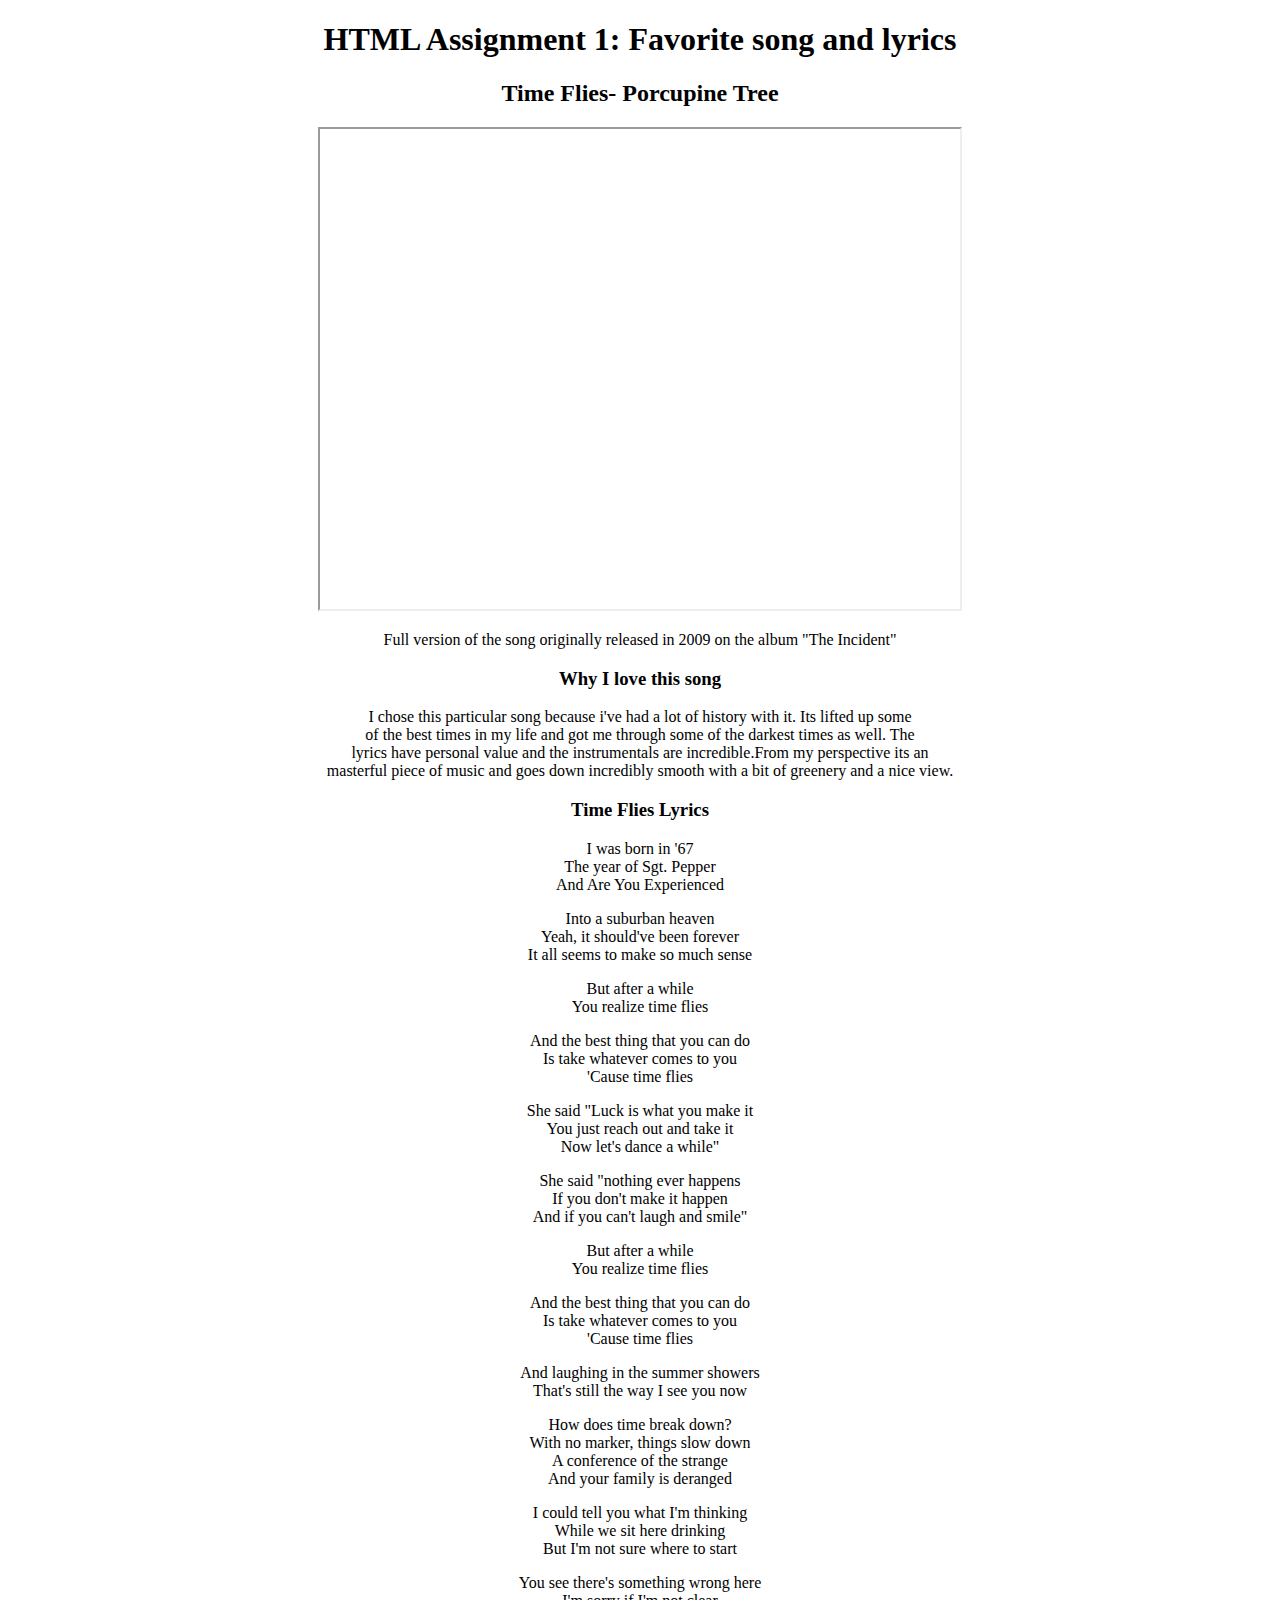
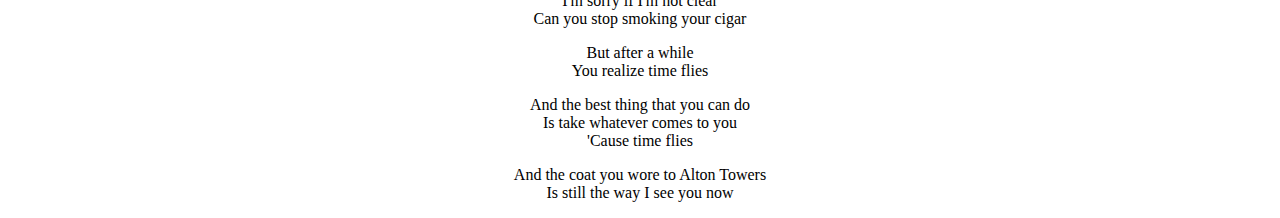
<file: index.html>
<!doctype html>
<html lang="en">
    <head>
        <meta charset="utf-8">
        <meta name="=viewport" content="width=device-width, initial-scale=11">
        <Title> HTML Assignment 1:Favorite song with lyrics </Title>
        <meta name="Description" content="=My favorite song">
        <meta name="Music" content="noindex, nofollow">
    </head>
    <!-- Ensuring all the text and video is aligned in the center. Realized you only need text align in the body element.-->
    <body style="text-align: center;">
        <section>
    <h1> HTML Assignment 1: Favorite song and lyrics</h1>
    <h2> Time Flies- Porcupine Tree</h2>
    <!-- Adding Vimeo video down below-->
    <div>
        <iframe src="https://player.vimeo.com/video/152455272?h=7467e15b65" width="640" height="480" allow="autoplay; fullscreen; picture-in-picture" allowfullscreen></iframe>
    </div>
    <p>Full version of the song originally released in 2009 on the album "The Incident"</p>
</section>
     
        <!--Explanation on why i love the song so much-->
    <h3> Why I love this song</h3>
        <p> I chose this particular song because i've had a lot of history with it. Its lifted up some <br>of the best times in my life and got me through some of the darkest times as well. The <br> lyrics have personal value and the instrumentals are incredible.From my perspective its an <br>masterful piece of music and goes down incredibly smooth with a bit of greenery and a nice view.<br></p>
<!--Breakdown and spacing of text elements for lyrics-->
    
    <h3>Time Flies Lyrics</h3>
        <p>I was born in '67<br>
        The year of Sgt. Pepper<br>
        And Are You Experienced<br></p>
        <p>
        Into a suburban heaven<br>
        Yeah, it should've been forever<br>
        It all seems to make so much sense<br></p>
        <p>
         But after a while<br>
        You realize time flies<br></p>
        <p>
        And the best thing that you can do<br>
        Is take whatever comes to you<br>
        'Cause time flies<br></p>
        <p>
        She said "Luck is what you make it<br>
        You just reach out and take it<br>
        Now let's dance a while"<br></p>
        <p>
        She said "nothing ever happens<br>
        If you don't make it happen<br>
        And if you can't laugh and smile"<br></p>
        <p>
        But after a while<br>
        You realize time flies<br></p>
        <p>
        And the best thing that you can do<br>
        Is take whatever comes to you<br>
        'Cause time flies<br></p>
        <p>
        And laughing in the summer showers<br>
        That's still the way I see you now<br></p>
        <p>
        How does time break down?<br>
        With no marker, things slow down<br>
        A conference of the strange<br>
        And your family is deranged<br></p>
        <p>
        I could tell you what I'm thinking<br>
        While we sit here drinking<br>
        But I'm not sure where to start<br></p>
        <p>
        You see there's something wrong here<br>
        I'm sorry if I'm not clear<br>
        Can you stop smoking your cigar<br></p>
        <p>
        But after a while<br>
        You realize time flies<br></p>
        <p>
        And the best thing that you can do<br>
        Is take whatever comes to you<br>
        'Cause time flies<br></p>
        <p>
        And the coat you wore to Alton Towers<br>
        Is still the way I see you now<br></p>
        <!--Finally made it to the end!-->
    </body>
</html>
</file>
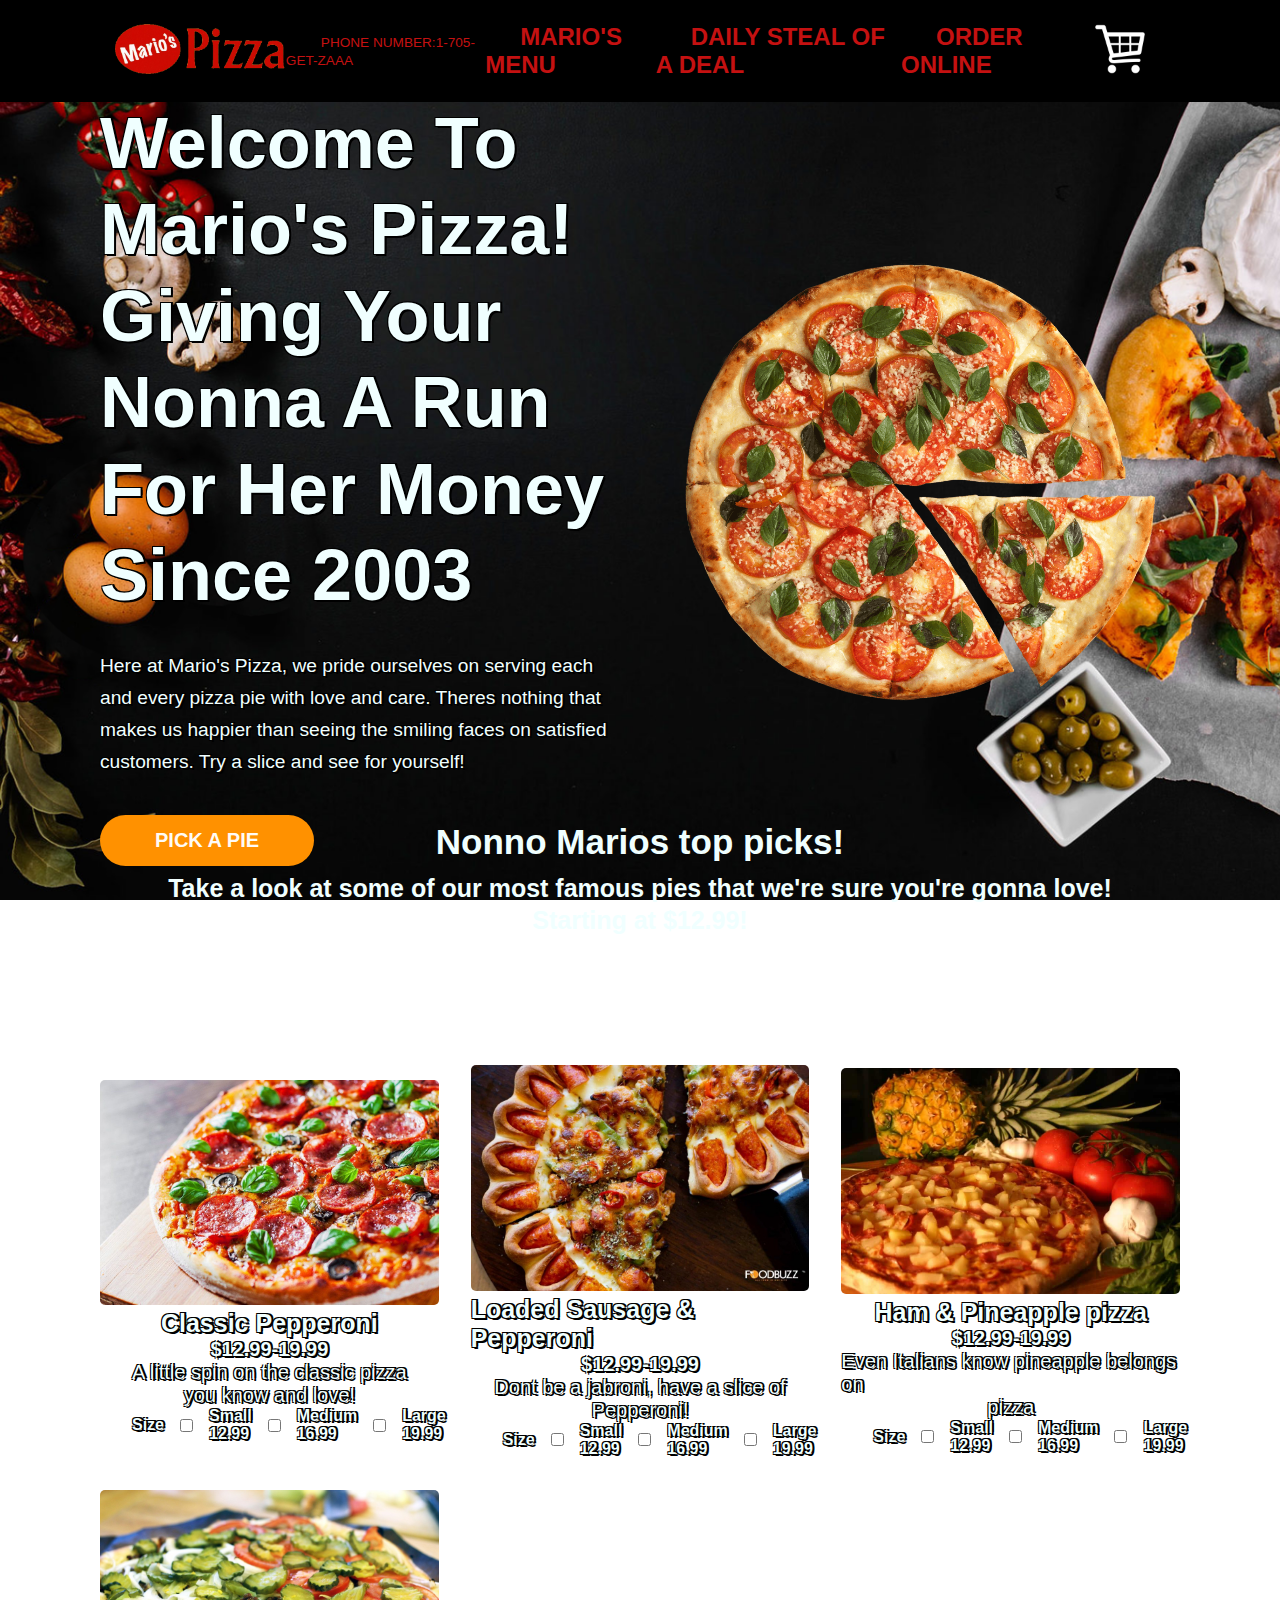
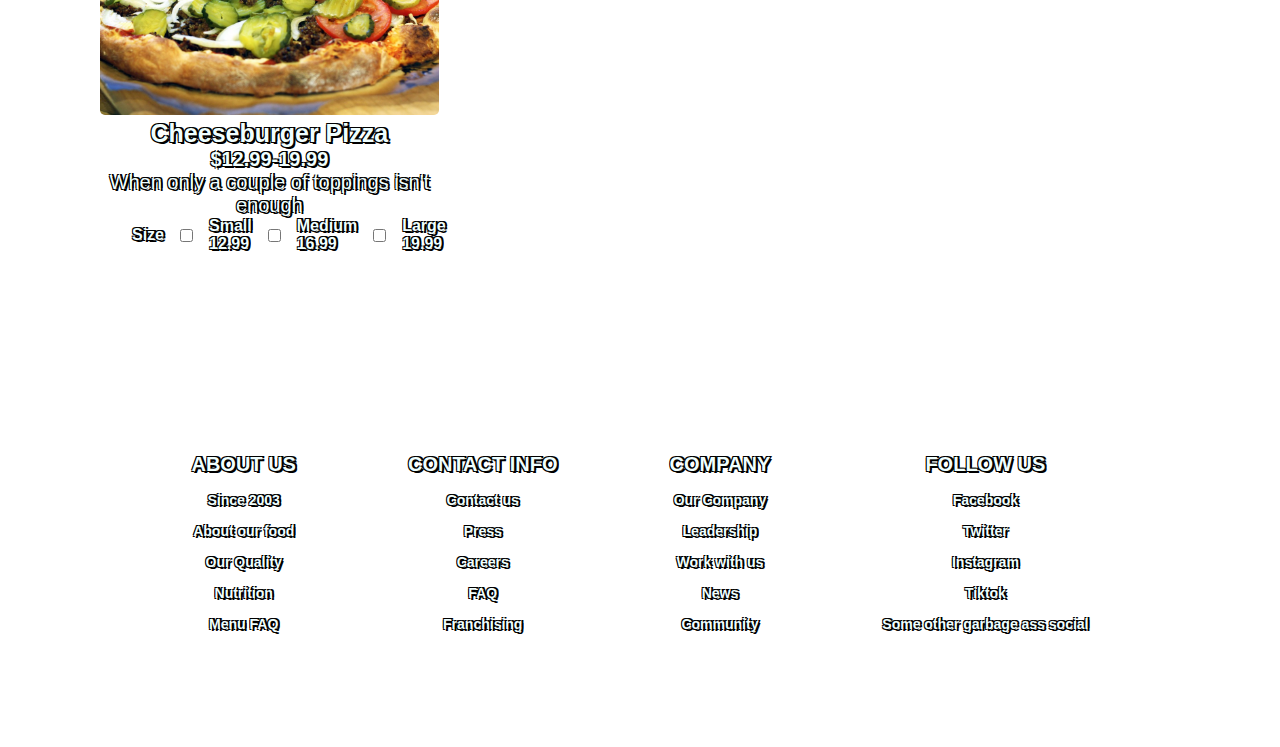
<file: Assignment2- actual pizza website/index.html>
<!doctype html>
<html lang="en">
  
<head>
        <meta charset="utf-8">
        <meta name="viewport" content="width=device-width, initial-scale=1">
        <title> Nonno Marios Pizzaria</title>
        <meta name="description" content="Pizza Website">
        <meta name="robots" content="noindex, nofollow">
        <link rel="stylesheet" href="style.css"> 
        
    </head>
    
    <body>
        
        
        <header>
            <!--logo-->
            
            <div class="header">
                <a href="index.html"><img src="img/Logo-Marios-Pizza-v2.png" alt="header logo"></a>
            </div>
                <ul class="phonenumber"> 
                <li><a href="#"> PHONE NUMBER:1-705-GET-ZAAA </a></li></ul>
            
            
            <!-- Flex container with Menu buttons for top of the website-->
            <ul class="menu">
                    <li><a href="#"> MARIO'S MENU </a></li>
                    <li><a href="#"> DAILY STEAL OF A DEAL </a></li>
                    <li><a href="#"> ORDER ONLINE </a></li>
            </ul>
            
                    <div class="Shoppingcart">
                        <a href="index.html"><img src="img/cart.png" alt="cart"></a>
                                
                    </div>
    </header>

      <!-- masthead with fancy button and high rez pizza-->  
      <section class="masthead" id="masthead">
        <div class="mastheadtext">
            <h1><span>Welcome To Mario's Pizza!</span> Giving Your Nonna A Run For Her Money Since 2003</h1>
            <p> Here at Mario's Pizza, we pride ourselves on serving each and every pizza pie with love and care.
                Theres nothing that makes us happier than seeing the smiling faces on satisfied customers. Try a slice and see for yourself! </p>
            <a href="#" class="button">PICK A PIE</a>
        </div>
        <div class="masthead-splash">
            <img src="img/Top-View-Pizza-PNG-HD-Quality.png" alt="masthead-splash">
        </div>
      </section>
    
      <!-- couple of the menu items to showcase best sellers with some info-->

      <main>
      <div class="main-text">
        <h2>Nonno Marios top picks!</h2>
        <p>Take a look at some of our most famous pies that we're sure you're gonna love!</p>
        <p>Starting at $12.99!</p>
    </div>
      
      <section class="menu-items" id="menu-items">
        <div class="menu-options">
            <div class="rows">
                <img src="img/1000x666.jpg" alt="food-1">
                </div>
                <div class="leftmenu">
                    <h3>Classic Pepperoni</h3>
            </div>
            <div class="rightmenu">
                <h4>$12.99-19.99</h4>
                <p> A little spin on the classic pizza </p>
                <p>you know and love!</p>
            </div>
            
            <div class="sizeoptions">
                <h4>Size</h4>
                <input type="checkbox" name="Small1" id="Smallpizza1">
                <label for="Smallpizza1">Small 12.99</label>
                <input type="checkbox" name="Medium1" id="Mediumpizza1">
                <label for="Mediumpizza1">Medium 16.99</label>
                <input type="checkbox" name="Large1" id="Largepizza1">
                <label for="Largepizza1">Large 19.99</label>
            </div>
        </div>
        
        <div class="rows">
            <img src="img/IMG_1988-1000x666.jpg" alt="food-2">
            <div class="leftmenu">
                <h3>Loaded Sausage & Pepperoni </h3>
        </div>
        <div class="rightmenu">
            <h4>$12.99-19.99</h4>
            <p> Dont be a jabroni, have a slice of</p>
            <p>Pepperoni!</p>
        </div>
        <div class="sizeoptions">
            <h4>Size</h4>
            <input type="checkbox" name="Small2" id="Smallpizza2">
            <label for="Smallpizza2">Small 12.99</label>
            <input type="checkbox" name="Medium2" id="Mediumpizza2">
            <label for="Mediumpizza2">Medium 16.99</label>
            <input type="checkbox" name="Large2" id="Largepizza2">
            <label for="Largepizza2">Large 19.99</label>
        </div>
        
    </div>
        
        <div class="rows">
            <img src="img/pinnaple-pizza-1000x666.jpg" alt="food-3">
            <div class="leftmenu">
                <h3>Ham & Pineapple pizza</h3>
        </div>
        <div class="rightmenu">
            <h4>$12.99-19.99</h4>
            <p> Even Italians know pineapple belongs on </p>
            <p>pizza</p>
        </div>
        <div class="sizeoptions">
            <h4>Size</h4>
            <input type="checkbox" name="Small3" id="Smallpizza3">
            <label for="Smallpizza3">Small 12.99</label>
            <input type="checkbox" name="Medium3" id="Mediumpizza3">
            <label for="Mediumpizza3">Medium 16.99</label>
            <input type="checkbox" name="Large3" id="Largepizza3">
            <label for="Largepizza3">Large 19.99</label>
        </div>
    </div>

    <div class="rows">
        <img src="img/cheeseburgerpizza-1000x666.jpg" alt="food-3">
        <div class="leftmenu">
            <h3>Cheeseburger Pizza</h3>
    </div>
    <div class="rightmenu">
        <h4>$12.99-19.99</h4>
        <p> When only a couple of toppings isn't </p>
        <p>enough</p>
    </div>

    <div class="sizeoptions">
        <h4>Size</h4>
        <input type="checkbox" name="Small4" id="Smallpizza4">
        <label for="Smallpizza4">Small 12.99</label>
        <input type="checkbox" name="Medium4" id="Mediumpizza4">
        <label for="Mediumpizza4">Medium 16.99</label>
        <input type="checkbox" name="Large4" id="Largepizza4">
        <label for="Largepizza4">Large 19.99</label>
        
    </div>
    
    
</div>
      </section>
    </main>

<!-- Contact section with all the info a customer would need-->
        <footer>
        <section class="contact-info" id="contact-info"> 
            
                 <ul class="contacts-link"> 
                    <li>
                <h5>ABOUT US</h5>
                <li><a href="Since2003"> Since 2003</a></li>
                <li><a href="Aboutourfood">About our food</a></li>
                <li><a href="OurQuality">Our Quality</a></li>
                <li><a href="Nutrition">Nutrition</a></li>
                <li><a href="MenuFAQ">Menu FAQ</a></li>
            
                 </ul>
            
                <ul class="contacts-link"> 
                    <li>
                <h5>CONTACT INFO</h5>
                <li><a href="Contactus">Contact us</a></li>
                <li><a href="Press">Press</a></li>
                <li><a href="Careers">Careers</a></li>
                <li><a href="FAQ">FAQ</a></li>
                <li><a href="Franchising">Franchising</a></li>
                </ul>
             
                <ul class="contacts-link"> 
                    <li>
                <h5>COMPANY</h5>
                <li><a href="OurCompany">Our Company</a></li>
                <li><a href="Leadership">Leadership</a></li>
                <li><a href="Workwithus">Work with us</a></li>
                <li><a href="News">News</a></li>
                <li><a href="Community">Community</a></li>
                </ul>
             
                <ul class="contacts-link"> 
                    <li>
                <h5>FOLLOW US</h5>
                <li><a href="Facebook">Facebook</a></li>
                <li><a href="Twitter">Twitter</a></li>
                <li><a href="Instagram">Instagram</a></li>
                <li><a href="Tiktok">Tiktok</a></li>
                <li><a href="Someothergarbagesocial">Some other garbage ass social</a></li>
                </ul>
            
        </section>
    </footer>
    </body>
    </html>
</file>
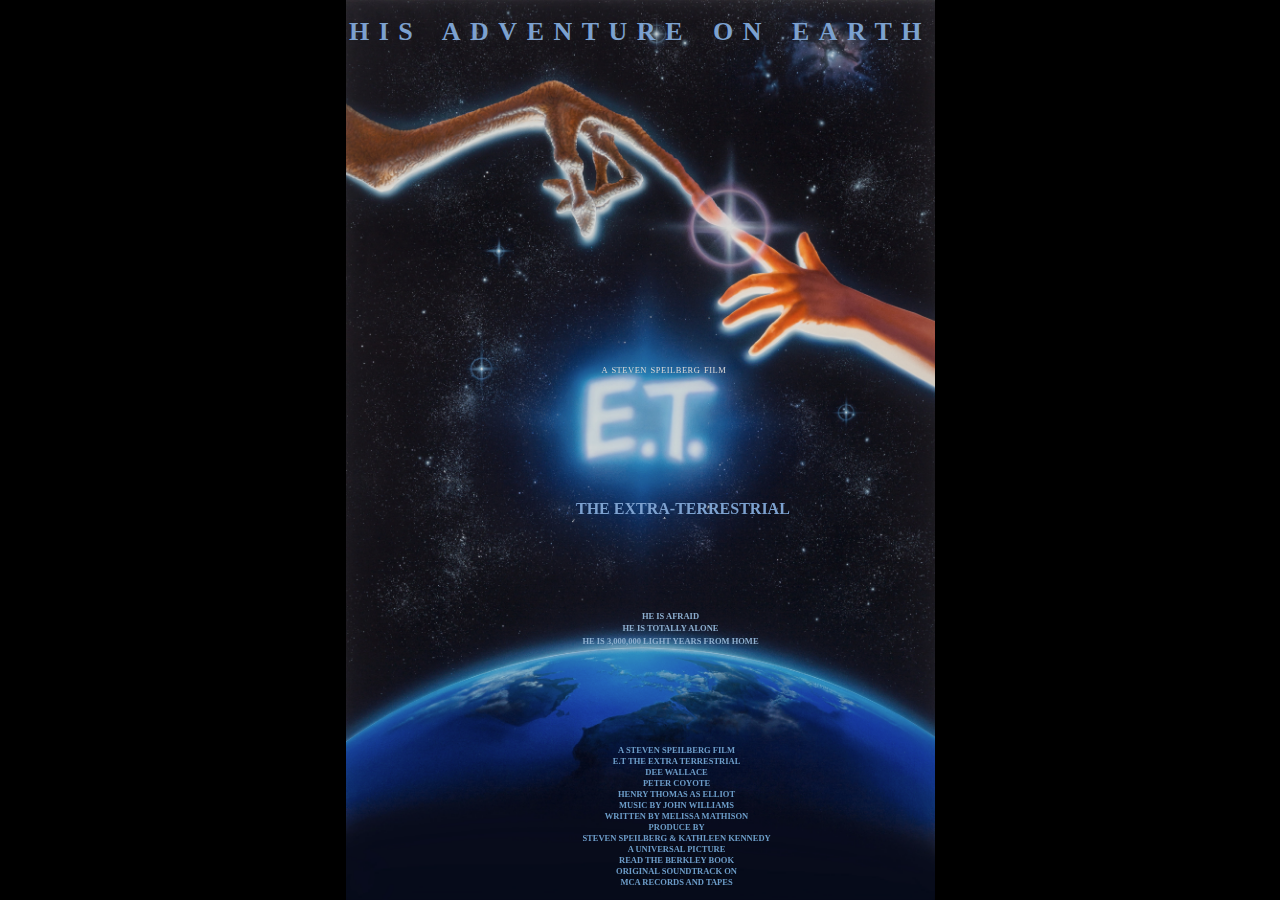
<file: Assignment 3- movie poster/Poster Website.html>
<!doctype html>
<html lang="en">
  
<head>
        <meta charset="utf-8">
        <meta name="viewport" content="width=device-width, initial-scale=1">
        <title> Movie Poster</title>
        <meta name="robots" content="noindex,nofollow">
        <meta name="Movie Poster" content="ET Poster">
        <link rel="stylesheet" href="style.css"> 

        
        
    </head>
<Html>
    <body>
        <!--top of the poster-->
        <header>
                <div class="toptext1">
                    <h1> HIS ADVENTURE ON EARTH</h1>
                </div>
        </header>
        
        <!--main text in middle of poster-->
        <main>
            <section class="mainbodytext">
                    <div class="aboveEt"> A STEVEN SPEILBERG FILM</div>
                    <div class="belowEt"> THE EXTRA-TERRESTRIAL</div>
            </section>
                    
                    
                    
            <section class="aboveearth">
                 <div>
                    <p>HE IS AFRAID</p>
                    <p>HE IS TOTALLY ALONE</p>
                    <p>HE IS 3,000,000 LIGHT YEARS FROM HOME</p>
                </div>
                    
            </section>
        </main>
        
        <!--footer/ lower section text of poster-->
       <footer>
            <section class="footertext" id="footertext">
                    <p>A STEVEN SPEILBERG FILM</p>
                    <p>E.T THE EXTRA TERRESTRIAL</p>
                    <p>DEE WALLACE</p>
                    <P>PETER COYOTE</P>
                    <p>HENRY THOMAS AS ELLIOT</P>
                    <p>MUSIC BY JOHN WILLIAMS</p>
                    <p>WRITTEN BY MELISSA MATHISON</p>
                    <p>PRODUCE BY</p>
                    <p>STEVEN SPEILBERG & KATHLEEN KENNEDY</p>
                    <p>A UNIVERSAL PICTURE</p>
                    <p>READ THE BERKLEY BOOK</p>
                    <p>ORIGINAL SOUNDTRACK ON</p>
                    <p>MCA RECORDS AND TAPES</p>
                    
                </section>
        </footer>
                
                
                
                
        
    </body>
</Html>
</file>
<file: Assignment2- actual pizza website/style.css>
/*lets style up this bitch*/

/*background photo*/
body{
    margin: 0px;
    padding: 0px;
    background-image:url(img/bg2.png) ;
    background-attachment: fixed;
    background-size: cover;
}
*{
    padding: 0;
    margin: 0;
    box-sizing: border-box;
    font-family:Arial, Helvetica, sans-serif;
    text-decoration: none;
    list-style: none;
    scroll-behavior: smooth;
}

/*menu coloration and sizing, logos etc/ */
header{
    position: fixed;
    width: 100%;
    top: 0;
    right: 0;
    z-index: 1000;
    display: flex;
    align-items: center;
    justify-content: space-between;
    background-color: #000;
    padding: 23px 9%;
    
}

header div img 
{
height: 50px;
width: auto;
}
.phonenumber{
    display: flex;
}
.phonenumber a{
    color:rgb(196, 17, 17) ;
    font-size: 0.85em;
    padding: 5px 10px;
    margin: 2px 25px;
    
}
.phonenumber a:hover{
    border-bottom: 2px solid;
    color: #ffffff;
}   


.menu{
    display: flex;
}

.menu a{
    color: rgb(196, 17, 17);
    font-size: 1.5em;
    font-weight: bold;
    padding: 5px 10px;
    margin: 2px 25px;
    text-shadow:
    -1px -1px 0 #000,
    2px -1px 0 #000,
    -1px 1px 0 #000,
    2px 2px 0 #000;
    
}
.menu a:hover{
    border-bottom: 2px solid;
    color: #ffffff;
}
.Shoppingcart {
    display: flex;
    align-items: center;
    padding: 5px 20px;
    height: 40px;
}

.Shoppingcart a:hover{
    border-bottom: 2px solid;
    color: #ffffff; 
}
/*the masthead with a little blurb. White text looked best but damn mushroom was messing it up.
had to outline the text in black to make it pop. */

section{
    padding: 100px;
}

.masthead{
    height: 88vh;
    width: 100%;
    position: relative;
    display: grid;
    grid-template-columns: repeat(2,1fr);
    align-items: center;
    gap: 3rem;
    
}
.masthead-splash img{
    width: 100%;
    height: auto;
    padding: 10px 20px;
}
.mastheadtext h1{
    font-size: 4.5rem;
    line-height: 1.2;
    margin-bottom: 2rem;
    color: azure;
    text-shadow:
    -1px -1px 0 #000,
    2px -1px 0 #000,
    -1px 1px 0 #000,
    2px 2px 0 #000;
}
.mastheadtext p{
    font-size: 1.2rem;
    font-weight: 500;
    color: azure;
    text-shadow:
    -1px -1px 0 #000,
    2px -1px 0 #000,
    -1px 1px 0 #000,
    2px 2px 0 #000;
    line-height: 32px;
    margin-bottom: 2.3rem;
}

/*fancy button */

.button{
    display: inline-block;
    align-items: center;
    justify-content: center;
    padding: 14px 55px;
    background:#ff9100;
    color:#fffbf6 ;
    font-size: 20px;
    font-weight: bold;
    border-radius: 5rem;
    
}

.button:hover{
	letter-spacing: 2px;
}

/* main body of the webpage with all the fancy stuff */

.main-text h2{
    display: flex;
    align-items: center;
    justify-content: center;
	font-size: 35px;
    font-weight: bold;
	margin-bottom: 10px;
    color: azure;
    padding-top: 30px;
}
.main-text p{
	font-size: 25px;
	font-weight: bold;
    display: flex;
    align-items: center;
    justify-content: center;
	color: azure;
	line-height: 32px;
}
.rows img{
    width: 100%;
    height: auto;
    border-radius: 5px;
}
.menu-items{
    display: grid;
    grid-template-columns: repeat(auto-fit, minmax(300px, auto));
    gap: 2rem;
    align-items: center;
    margin-top: 4rem;
    cursor: pointer;
    padding-top: 65px;
}
.sizeoptions{
    display: inline-flex;
    align-items: center;
    justify-content: center;
    cursor: pointer;
    padding: 0px;
    gap: 1rem;
    padding-left: 2rem;
    color: azure;
    font-weight: bold;
    text-shadow:
    -1px -1px 0 #000,
    2px -1px 0 #000,
    -1px 1px 0 #000,
    2px 2px 0 #000;

}


.leftmenu h3{
    display: flex;
    font-size: 25px ;
    color: azure;
    align-items: center;
    justify-content: center;
    text-shadow:
    -1px -1px 0 #000,
    2px -1px 0 #000,
    -1px 1px 0 #000,
    2px 2px 0 #000;
}

.rightmenu h4{
    display: flex;
    font-size: 20px;
    color: azure;
    align-items: center;
    justify-content: center;
    text-shadow:
    -1px -1px 0 #000,
    2px -1px 0 #000,
    -1px 1px 0 #000,
    2px 2px 0 #000;  
}
.rightmenu p{
    display: flex;
    font-size: 20px;
    color: azure;
    align-items: center;
    justify-content: center;
    text-shadow:
    -1px -1px 0 #000,
    2px -1px 0 #000,
    -1px 1px 0 #000,
    2px 2px 0 #000;
}



.contact-info {
    display: grid;
    grid-template-columns: repeat(auto-fit, minmax(100px, auto));
    justify-content: center;
    gap: 7rem;
    text-align: center;
}
.contacts-link h5 {
    font-size: 20px;
    font-weight: bold;
    color: azure;
    text-shadow:
    -1px -1px 0 #000,
    2px -1px 0 #000,
    -1px 1px 0 #000,
    2px 2px 0 #000;
    margin-bottom: 1rem;
}

.contacts-link li {
    margin-bottom: 15px;
}
.contacts-link li a{
    display: block;
    color: azure;
    text-shadow:
    -1px -1px 0 #000,
    2px -1px 0 #000,
    -1px 1px 0 #000,
    2px 2px 0 #000;
    font-size: 14px;
    font-weight: bold;
    align-items: center;
    justify-content: center;
    
}
</file>
<file: Assignment 3- movie poster/style.css>
body {
  margin: 0;
  padding: 0;
  background-image: url('images/posterbackground.png');
  background-size: contain; 
  background-repeat: no-repeat;
  background-attachment: fixed; 
  background-position: center center;
  background-color: black;
}

.toptext1 {
    display: flex;
    word-spacing: 5px;
    letter-spacing: 9.5px;
    font-size: 13px;
    text-align: center;
    justify-content:center;
    color:#7ca1cf;
}
.aboveEt{
    display: flex;
    position: fixed;
    top: 365px;
    left: 47%;
    color:#d8d6d6;
    font-size:8.5px;
    word-spacing: 1px;
    letter-spacing: 0.5px;
    text-align: center;
    justify-content:center;
}
.belowEt{
    position: fixed;
    top: 500px;
    left: 45%;
    color:#7ca1cf;
    font-size:16px;
    font-weight: bold;
    text-align: center;
    justify-content:center;
}

.aboveearth{
    position: fixed;
    top: 605px;
    left: 45.5%;
    color:#8daece;
    font-size:8.5px;
    font-weight:bold;
    text-align: center;
    justify-content:center;
    line-height: 0.5;
}

.footertext{
    position: fixed;
    top: 740px;
    left: 45.5%;
    color:#6c9cc8;
    font-size:8.5px;
    font-weight:bold;
    text-align: center;
    justify-content:center;
    line-height: 0.3;
}
</file>
